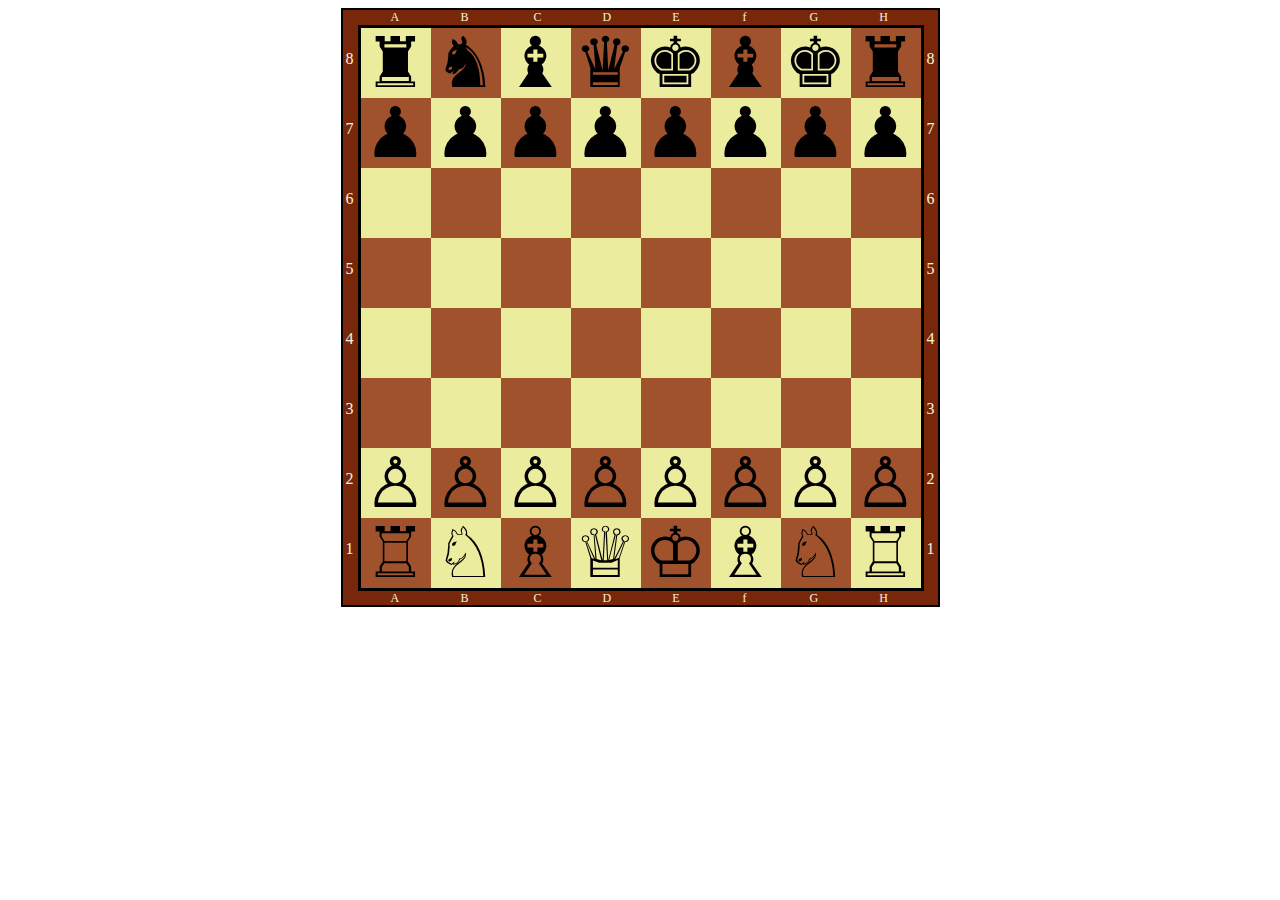
<file: index.html>
<!DOCTYPE html>
<html lang="en">

<head>
  <meta charset="UTF-8">
  <meta http-equiv="X-UA-Compatible" content="IE=edge">
  <meta name="viewport" content="width=device-width, initial-scale=1.0">
  <title>Chess_board</title>
  <link rel="stylesheet" href="style/main.css">
  <link rel="icon" href="./image/logo/chessch1.jpg">
</head>

<body>
  <div class="boards">
    <div class="edge">
      <span class="a">A
      </span>
      <span class="b">B
      </span>
      <span class="c">C
      </span>
      <span class="d">D
      </span>
      <span class="e">E
      </span>
      <span class="f">f
      </span>
      <span class="g">G
      </span>
      <span class="h">H
      </span>
    </div>
    <div class="edge2">
      <span class="aa1">8
      </span>
      <span class="bb1">7
      </span>
      <span class="cc1">6
      </span>
      <span class="dd1">5
      </span>
      <span class="ee1">4
      </span>
      <span class="ff1">3
      </span>
      <span class="gg1">2
      </span>
      <span class="hh1">1
      </span>
    </div>


    <div class="edge1">
      <span class="aa">8
      </span>
      <span class="bb">7
      </span>
      <span class="cc">6
      </span>
      <span class="dd">5
      </span>
      <span class="ee">4
      </span>
      <span class="ff">3
      </span>
      <span class="gg">2
      </span>
      <span class="hh">1
      </span>
    </div>
    <div class="board">
      <div class="square white">
        <div class="figure">&#9820;
        </div>
      </div>
      <div class="square blak">
        <div class="figure">&#9822;
        </div>
      </div>
      <div class="square white">
        <div class="figure">&#9821;
        </div>
      </div>
      <div class="square blak">
        <div class="figure">&#9819;
        </div>
      </div>
      <div class="square white">
        <div class="figure">&#9818;
        </div>
      </div>
      <div class="square blak">
        <div class="figure">&#9821;
        </div>
      </div>
      <div class="square white">
        <div class="figure">&#9818;
        </div>
      </div>
      <div class="square blak">
        <div class="figure">&#9820;
        </div>
      </div>
      <div class="square blak">
        <div class="figure">&#9823;
        </div>
      </div>
      <div class="square white">
        <div class="figure">&#9823;
        </div>
      </div>
      <div class="square blak">
        <div class="figure">&#9823;
        </div>
      </div>
      <div class="square white">
        <div class="figure">&#9823;
        </div>
      </div>
      <div class="square blak">
        <div class="figure">&#9823;
        </div>
      </div>
      <div class="square white">
        <div class="figure">&#9823;
        </div>
      </div>
      <div class="square blak">
        <div class="figure">&#9823;
        </div>
      </div>
      <div class="square white">
        <div class="figure">&#9823;
        </div>
      </div>
      <div class="square white">
      </div>
      <div class="square blak">
      </div>
      <div class="square white">
      </div>
      <div class="square blak">
      </div>
      <div class="square white">
      </div>
      <div class="square blak">
      </div>
      <div class="square white">
      </div>
      <div class="square blak">
      </div>
      <div class="square blak">
      </div>
      <div class="square white">
      </div>
      <div class="square blak">
      </div>
      <div class="square white">
      </div>
      <div class="square blak">
      </div>
      <div class="square white">
      </div>
      <div class="square blak">
      </div>
      <div class="square white">
      </div>
      <div class="square white">
      </div>
      <div class="square blak">
      </div>
      <div class="square white">
      </div>
      <div class="square blak">
      </div>
      <div class="square white">
      </div>
      <div class="square blak">
      </div>
      <div class="square white">
      </div>
      <div class="square blak">
      </div>
      <div class="square blak">
      </div>
      <div class="square white">
      </div>
      <div class="square blak">
      </div>
      <div class="square white">
      </div>
      <div class="square blak">
      </div>
      <div class="square white">
      </div>
      <div class="square blak">
      </div>
      <div class="square white">
      </div>
      <div class="square white">
        <div class="figure">&#9817;
        </div>
      </div>
      <div class="square blak">
        <div class="figure">&#9817;
        </div>
      </div>
      <div class="square white">
        <div class="figure">&#9817;
        </div>
      </div>
      <div class="square blak">
        <div class="figure">&#9817;
        </div>
      </div>
      <div class="square white">
        <div class="figure">&#9817;
        </div>
      </div>
      <div class="square blak">
        <div class="figure">&#9817;
        </div>
      </div>
      <div class="square white">
        <div class="figure">&#9817;
        </div>
      </div>
      <div class="square blak">
        <div class="figure">&#9817;
        </div>
      </div>
      <div class="square blak">
        <div class="figure">&#9814;
        </div>
      </div>
      <div class="square white">
        <div class="figure">&#9816;
        </div>
      </div>
      <div class="square blak">
        <div class="figure">&#9815;
        </div>
      </div>
      <div class="square white">
        <div class="figure">&#9813;
        </div>
      </div>
      <div class="square blak">
        <div class="figure">&#9812;
        </div>
      </div>
      <div class="square white">
        <div class="figure">&#9815;
        </div>
      </div>
      <div class="square blak">
        <div class="figure">&#9816;
        </div>
      </div>
      <div class="square white">
        <div class="figure">&#9814;
        </div>
      </div>
    </div>
    <div class="edge">
      <span class="a">A
      </span>
      <span class="b">B
      </span>
      <span class="c">C
      </span>
      <span class="d">D
      </span>
      <span class="e">E
      </span>
      <span class="f">f
      </span>
      <span class="g">G
      </span>
      <span class="h">H
      </span>
    </div>
  </div>
</body>

</html>
</file>
<file: style/main.css>
.boards {
  width: 595px;
  height: 595px;
  border: 2px solid;
  margin: auto;
  padding: auto;
}

.board {
  width: 560px;
  height: 560px;
  border: 3px solid;
  margin-left: 15px;
  margin-top: px;
}

.square {
  float: left;
  width: 70px;
  height: 70px;
  align-items: center;
  display: flex;
  justify-content: center;
}

.blak {
  background-color: sienna;
}

.white {
  background-color: rgb(235, 236, 157);
}

.figure {
  font-size: 70px;
}

.boards {
  background-color: rgb(121, 39, 10);
}

.edge {
  color: beige;
  font-size: 12px;

}

.a {
  margin-left: 48px;
  width: 50px;
  height: 10px;
}

.b {
  margin-left: 59px;
  width: 50px;
  height: 15px;
}

.c {
  margin-left: 62px;
  width: 50px;
  height: 15px;
}

.d {
  margin-left: 58px;
  width: 50px;
  height: 15px;
}

.e {
  margin-left: 58px;
  width: 50px;
  height: 15px;
}

.f {
  margin-left: 60px;
  width: 50px;
  height: 15px;
}

.g {
  margin-left: 60px;
  width: 50px;
  height: 15px;
}

.h {
  margin-left: 58px;
  width: 50px;
  height: 15px;
}

.edge1 {
  color: beige;
  position: absolute;
  top: 90px;
}

.aa {
  padding-right: 3px;
  margin-left: 3px;
  position: absolute;
  top: -40px;
}

.bb {
  padding-right: 3px;
  margin-left: 3px;
  position: absolute;
  top: 30px;
}

.cc {
  padding-right: 3px;
  margin-left: 3px;
  position: absolute;
  top: 100px;
}

.dd {
  padding-right: 3px;
  margin-left: 3px;
  position: absolute;
  top: 170px;
}

.ee {
  padding-right: 3px;
  margin-left: 3px;
  position: absolute;
  top: 240px;
}

.ff {
  padding-right: 3px;
  margin-left: 3px;
  position: absolute;
  top: 310px;
}

.gg {
  padding-right: 3px;
  margin-left: 3px;
  position: absolute;
  top: 380px;
}

.hh {
  padding-right: 3px;
  margin-left: 3px;
  position: absolute;
  top: 450px;
}

.edge2 {
  color: beige;
  position: absolute;
  top: 90px;
}

.aa1 {
  margin-left: 584px;
  position: absolute;
  top: -40px;
}

.bb1 {
  margin-left: 584px;
  position: absolute;
  top: 30px;
}

.cc1 {
  margin-left: 584px;
  position: absolute;
  top: 100px;
}

.dd1 {
  margin-left: 584px;
  position: absolute;
  top: 170px;
}

.ee1 {
  margin-left: 584px;
  position: absolute;
  top: 240px;
}

.ff1 {
  margin-left: 584px;
  position: absolute;
  top: 310px;
}

.gg1 {
  margin-left: 584px;
  position: absolute;
  top: 380px;
}

.hh1 {
  margin-left: 584px;
  position: absolute;
  top: 450px;
}
</file>
